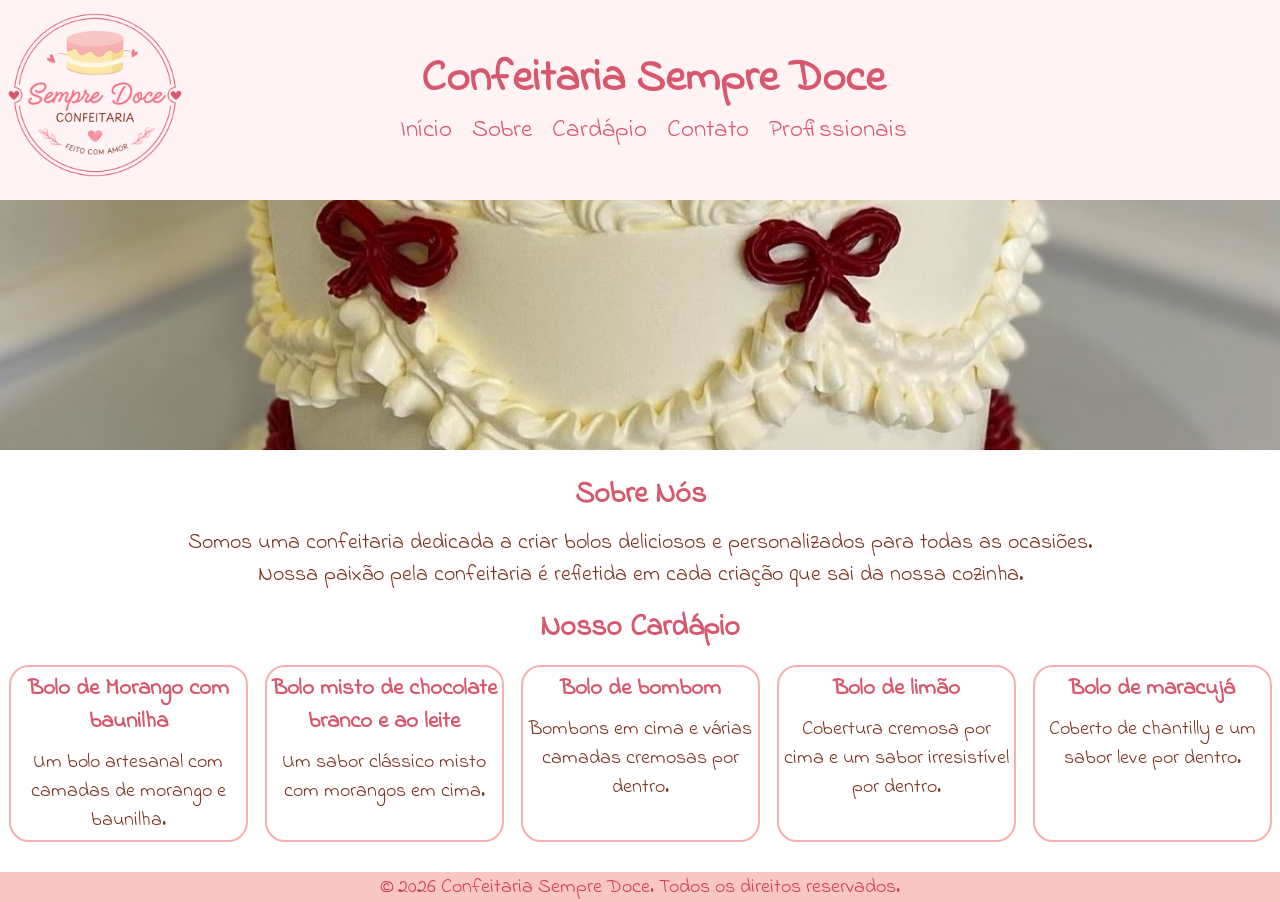
<file: index.html>
<!DOCTYPE html>
<html lang="pt-BR">

<head>
    <meta charset="UTF-8">
    <meta name="viewport" content="width=device-width, initial-scale=1.0">
    <title>Confeitaria Sempre Doce</title>
    <link rel="stylesheet" href="css/index.css">

    <link rel="preconnect" href="https://fonts.googleapis.com">
    <link rel="preconnect" href="https://fonts.gstatic.com" crossorigin>
    <link href="https://fonts.googleapis.com/css2?family=Cedarville+Cursive&family=Indie+Flower&display=swap"
        rel="stylesheet">

    <link rel="shortcut icon" href="img/favicon.png">
</head>

<body>
    <header>
        <div class="div-logo">
            <img class="logotipo" src="img/Logotipo confeitaria bolos delicado rosa .png" alt="Logotipo da Confeitaria">
        </div>

        <div class="div-menu">
            <h1>
                Confeitaria Sempre Doce
            </h1>

            <nav>
                <ul>
                    <li>
                        <a href="index.html">Início</a>
                    </li>
                    <li>
                        <a href="pages/sobre.html">Sobre</a>
                    </li>
                    <li>
                        <a href="pages/cardapio.html">Cardápio</a>
                    </li>
                    <li>
                        <a href="pages/contato.html">Contato</a>
                    </li>

                    <li>
                        <a href="pages/profissionais.html"> Profissionais</a>
                    </li>
                </ul>
            </nav>
        </div>

        <div class="div-logo"></div>

    </header>

    <img id="img" class="img-bolo" src="img/bolo1.jpg" alt="">

    <section class="sobre">
        <h2> Sobre Nós</h2>
        <p>
            Somos uma confeitaria dedicada a criar bolos deliciosos e personalizados para todas as ocasiões. <br>
            Nossa paixão pela confeitaria é refletida em cada criação que sai da nossa cozinha.
        </p>
    </section>

    <section class="sobre">
        <h2>Nosso Cardápio</h2>

        <div class="menu-cardapio-itens">

            <div class="menu-cardapio-item">
                <h3> Bolo de Morango com baunilha</h3>
                <p>
                    Um bolo artesanal com camadas de morango e baunilha.
                </p>
            </div>

            <div class="menu-cardapio-item">
                <h3> Bolo misto de chocolate branco e ao leite</h3>
                <p>
                    Um sabor clássico misto com morangos em cima.
                </p>
            </div>

            <div class="menu-cardapio-item">
                <h3> Bolo de bombom</h3>
                <p>
                    Bombons em cima e várias camadas cremosas por dentro.
                </p>
            </div>

            <div class="menu-cardapio-item">
                <h3> Bolo de limão</h3>
                <p>
                    Cobertura cremosa por cima e um sabor irresistível por dentro.
                </p>
            </div>

            <div class="menu-cardapio-item">
                <h3> Bolo de maracujá</h3>
                <p>
                    Coberto de chantilly e um sabor leve por dentro.
                </p>
            </div>

        </div>
    </section>

    <footer>
        &copy; 2026 Confeitaria Sempre Doce. Todos os direitos reservados.
    </footer>


</body>
<script src="js/index.js"></script>

</html>
</file>
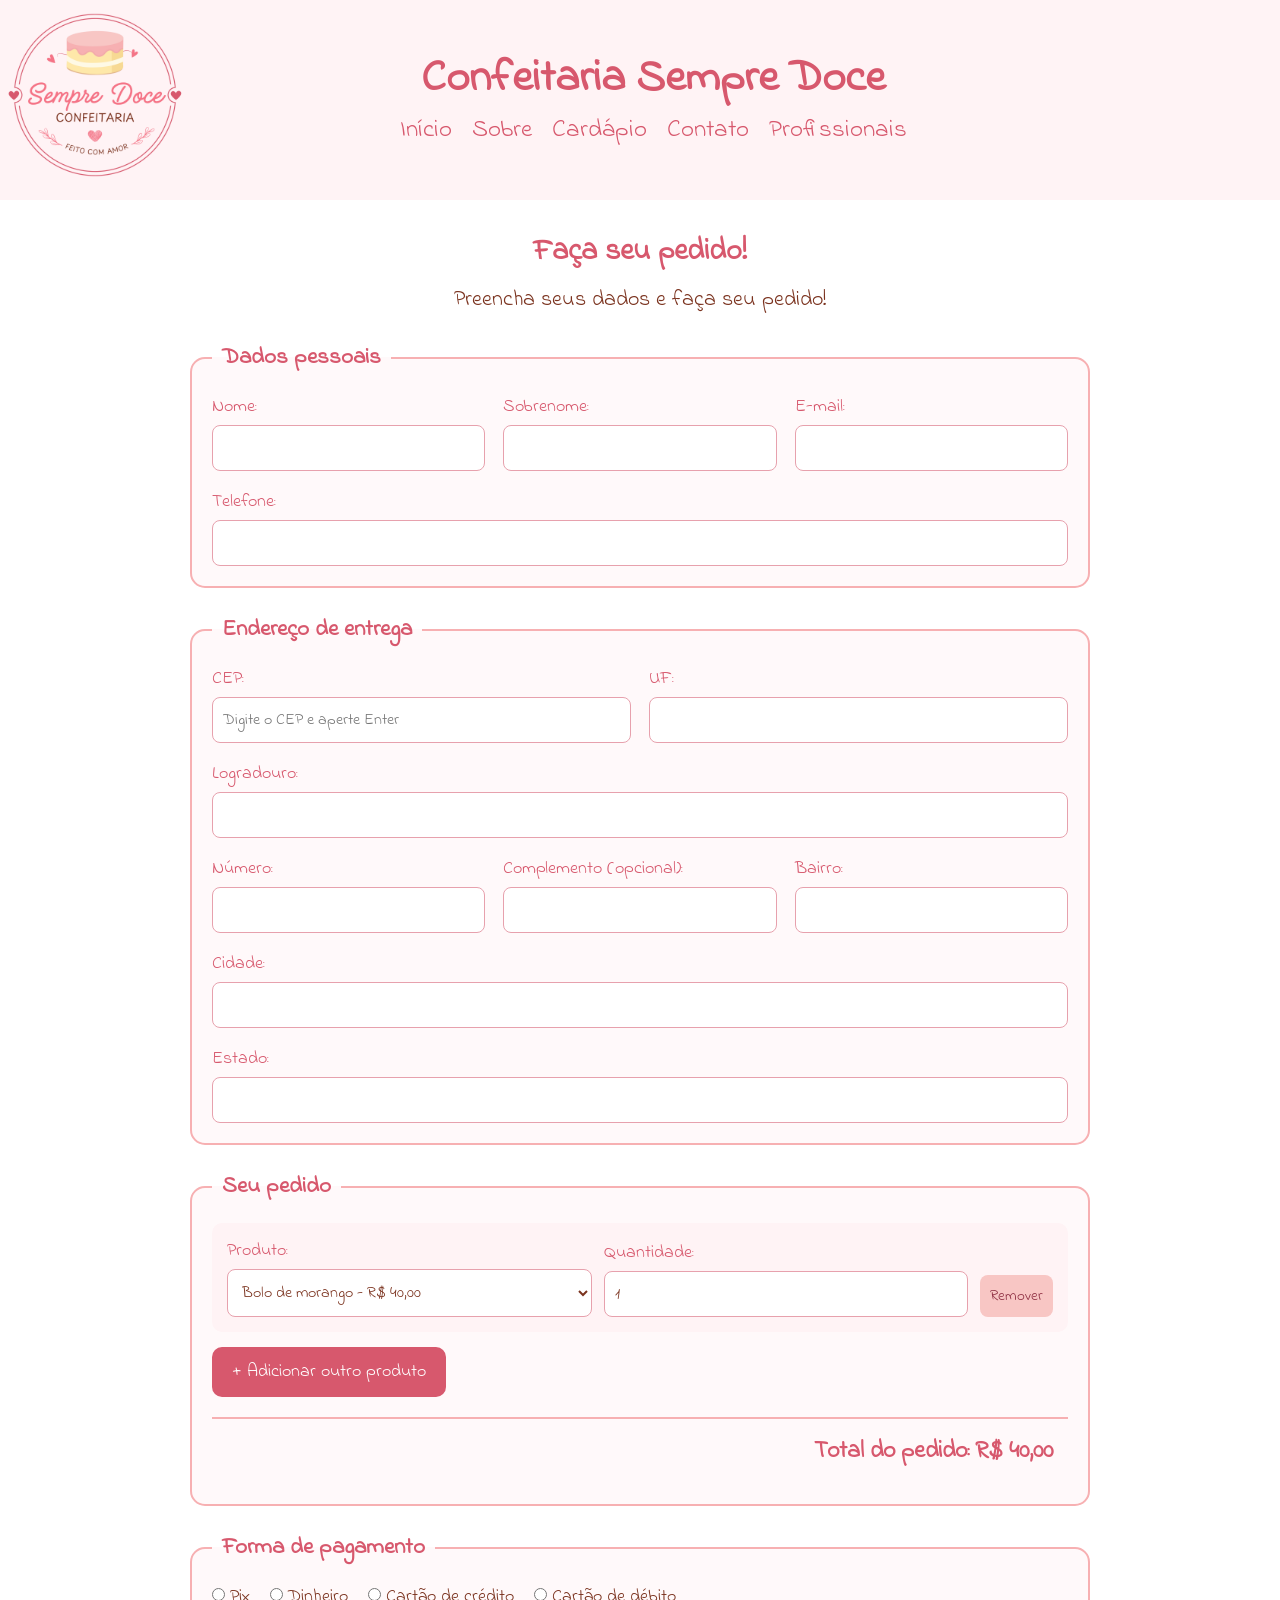
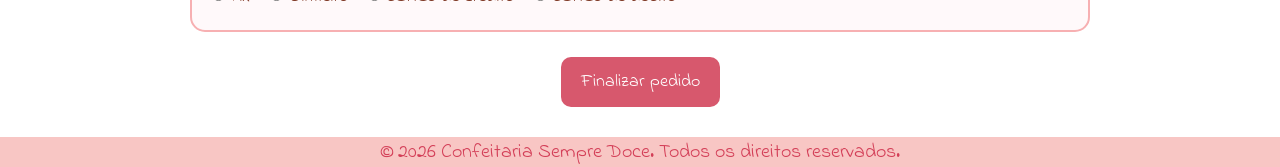
<file: Pages/contato.html>
<!DOCTYPE html>
<html lang="pt-BR">

<head>
    <meta charset="UTF-8">
    <meta name="viewport" content="width=device-width, initial-scale=1.0">
    <title>Contato - Sempre Doce</title>

    <link rel="stylesheet" href="../css/index.css">
    <link rel="stylesheet" href="../css/contato.css">

    <link rel="preconnect" href="https://fonts.googleapis.com">
    <link rel="preconnect" href="https://fonts.gstatic.com" crossorigin>
    <link href="https://fonts.googleapis.com/css2?family=Cedarville+Cursive&family=Indie+Flower&display=swap"
        rel="stylesheet">

    <link rel="shortcut icon" href="../img/favicon.png">
</head>

<body>

    <header>
        <div class="div-logo">
            <img class="logotipo"
                src="../img/Logotipo confeitaria bolos delicado rosa .png"
                alt="Logotipo da Confeitaria">
        </div>

        <div class="div-menu">
            <h1>Confeitaria Sempre Doce</h1>

            <nav>
                <ul>
                    <li><a href="../index.html">Início</a></li>
                    <li><a href="sobre.html">Sobre</a></li>
                    <li><a href="cardapio.html">Cardápio</a></li>
                    <li><a href="contato.html">Contato</a></li>
                    <li><a href="pages/profissionais.html"> Profissionais</a></li>
                </ul>
            </nav>
        </div>

        <div class="div-logo"></div>
    </header>

    <main class="contato-container">

        <h2>Faça seu pedido!</h2>
        <p class="introducao">
            Preencha seus dados e faça seu pedido!
        </p>

        <form id="formulario" onsubmit="finalizar(event)">

            <fieldset>
                <legend>Dados pessoais</legend>

                <div class="grade-campos">
                    <div class="campo">
                        <label for="nome">Nome:</label>
                        <input type="text" id="nome" required>
                    </div>

                    <div class="campo">
                        <label for="sobrenome">Sobrenome:</label>
                        <input type="text" id="sobrenome" required>
                    </div>

                    <div class="campo">
                        <label for="email">E-mail:</label>
                        <input type="email" id="email" required>
                    </div>

                    <div class="campo">
                        <label for="telefone">Telefone:</label>
                        <input type="tel" id="telefone" required>
                    </div>
                </div>
            </fieldset>

            <fieldset>
                <legend>Endereço de entrega</legend>

                <div class="grade-campos">

                    <div class="campo">
                        <label for="cep">CEP:</label>
                        <input type="text" id="cep"
                            placeholder="Digite o CEP e aperte Enter"
                            onkeydown="buscar(event)" required>
                    </div>

                    <div class="campo">
                        <label for="uf">UF:</label>
                        <input type="text" id="uf" maxlength="2" required>
                    </div>

                    <div class="campo campo-completo">
                        <label for="logradouro">Logradouro:</label>
                        <input type="text" id="logradouro" required>
                    </div>

                    <div class="campo">
                        <label for="numero">Número:</label>
                        <input type="text" id="numero" required>
                    </div>

                    <div class="campo">
                        <label for="complemento">Complemento (opcional):</label>
                        <input type="text" id="complemento">
                    </div>

                    <div class="campo">
                        <label for="bairro">Bairro:</label>
                        <input type="text" id="bairro" required>
                    </div>

                    <div class="campo">
                        <label for="cidade">Cidade:</label>
                        <input type="text" id="cidade" required>
                    </div>

                    <div class="campo campo-completo">
                        <label for="estado">Estado:</label>
                        <input type="text" id="estado" required>
                    </div>
                </div>
            </fieldset>

            <fieldset>
                <legend>Seu pedido</legend>

                <div id="itens-pedido">

                    <div class="item-pedido">
                        <div class="campo">
                            <label>Produto:</label>
                            <select class="produto" onchange="calcularTotal()">
                                <option value="40">Bolo de morango - R$ 40,00</option>
                                <option value="50">Bolo de chocolate - R$ 50,00</option>
                                <option value="55">Bolo de bombom - R$ 55,00</option>
                                <option value="35">Bolo de limão - R$ 35,00</option>
                                <option value="38">Bolo de maracujá - R$ 38,00</option>
                            </select>
                        </div>

                        <div class="campo">
                            <label>Quantidade:</label>
                            <input type="number" class="quantidade"
                                min="1" value="1" oninput="calcularTotal()" required>
                        </div>

                        <button type="button" class="remover-item"
                            onclick="removerItem(this)">Remover</button>
                    </div>

                </div>

                <button type="button" id="adicionar-item"
                    onclick="adicionarItem()">
                    + Adicionar outro produto
                </button>

                <div class="total-pedido">
                    Total do pedido: <span id="total">R$ 40,00</span>
                </div>
            </fieldset>

            <fieldset>
                <legend>Forma de pagamento</legend>

                <div class="pagamentos">
                    <label><input type="radio" name="pagamento" value="Pix" required> Pix</label>
                    <label><input type="radio" name="pagamento" value="Dinheiro"> Dinheiro</label>
                    <label><input type="radio" name="pagamento" value="Cartão de crédito"> Cartão de crédito</label>
                    <label><input type="radio" name="pagamento" value="Cartão de débito"> Cartão de débito</label>
                </div>
            </fieldset>

            <button type="submit" class="botao-enviar">
                Finalizar pedido
            </button>

            <p id="mensagem"></p>

        </form>
    </main>

    <footer>
        &copy; 2026 Confeitaria Sempre Doce. Todos os direitos reservados.
    </footer>

    <script src="../js/contato.js"></script>

</body>
</html>
</file>
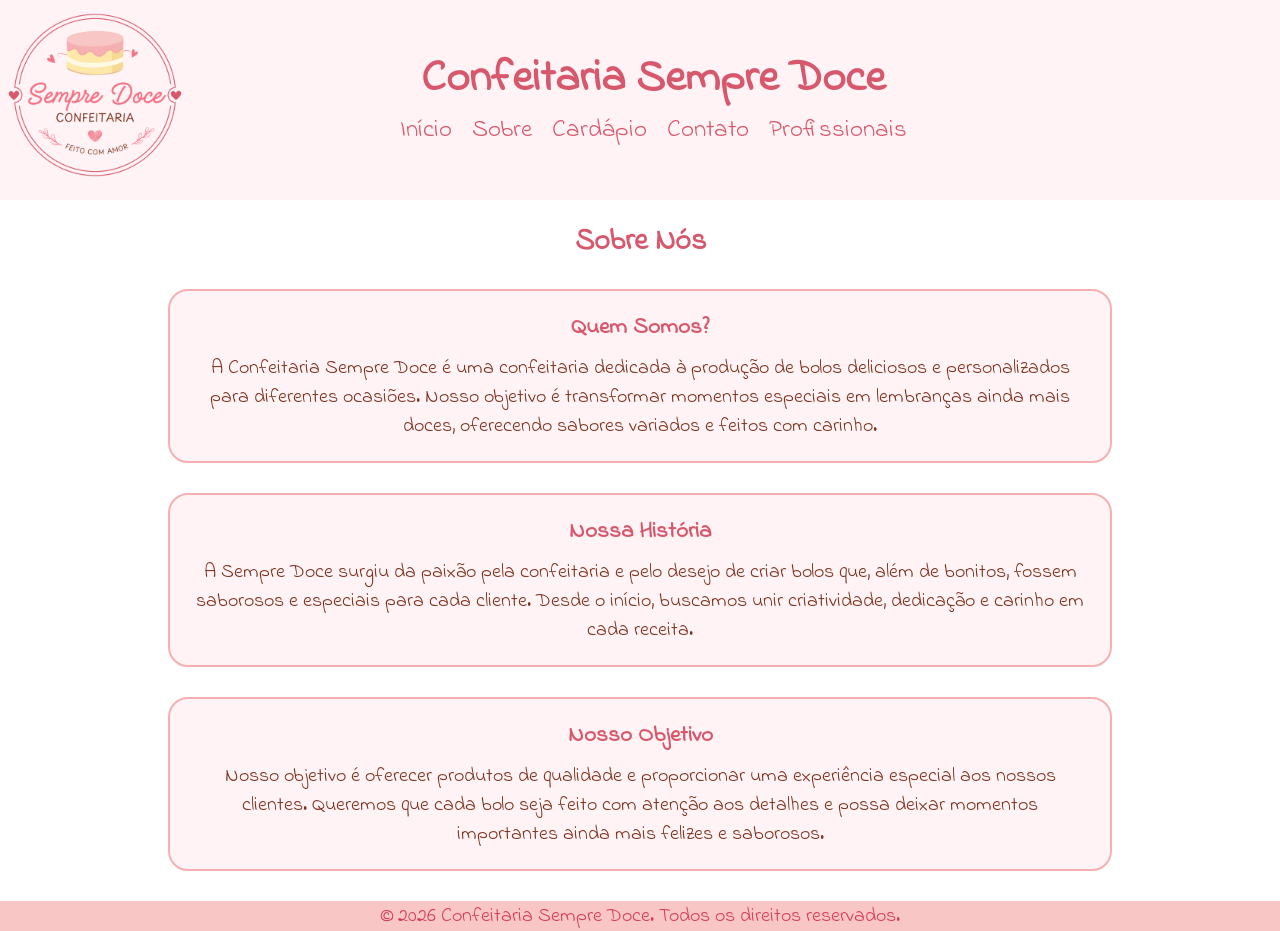
<file: Pages/sobre.html>
<!DOCTYPE html>
<html lang="pt-BR">

<head>

    <meta charset="UTF-8">
    <meta name="viewport" content="width=device-width, initial-scale=1.0">

    <title>Sobre - Confeitaria Sempre Doce</title>

    <link rel="stylesheet" href="../css/index.css">
    <link rel="stylesheet" href="../css/sobre.css">

    <link rel="preconnect" href="https://fonts.googleapis.com">
    <link rel="preconnect" href="https://fonts.gstatic.com" crossorigin>

    <link href="https://fonts.googleapis.com/css2?family=Cedarville+Cursive&family=Indie+Flower&display=swap"
        rel="stylesheet">

    <link rel="shortcut icon" href="../img/favicon.png">

</head>

<body>

    <header>

        <div class="div-logo">

            <img class="logotipo" src="../img/Logotipo confeitaria bolos delicado rosa .png"
                alt="Logotipo da Confeitaria">

        </div>

        <div class="div-menu">

            <h1>
                Confeitaria Sempre Doce
            </h1>

            <nav>

                <ul>

                    <li>
                        <a href="../index.html">Início</a>
                    </li>

                    <li>
                        <a href="sobre.html">Sobre</a>
                    </li>

                    <li>
                        <a href="cardapio.html">Cardápio</a>
                    </li>

                    <li>
                        <a href="contato.html">Contato</a>
                    </li>

                    <li>
                         <a href="profissionais.html"> Profissionais</a>
                    </li>

                </ul>

            </nav>

        </div>

        <div class="div-logo"></div>

    </header>

   <section class="conteudo-sobre">

    <h2>Sobre Nós</h2>

    <div class="bloco-sobre">
        <h3>Quem Somos?</h3>

        <p>
            A Confeitaria Sempre Doce é uma confeitaria dedicada à produção
            de bolos deliciosos e personalizados para diferentes ocasiões.
            Nosso objetivo é transformar momentos especiais em lembranças
            ainda mais doces, oferecendo sabores variados e feitos com carinho.
        </p>
    </div>

    <div class="bloco-sobre">
        <h3>Nossa História</h3>

        <p>
            A Sempre Doce surgiu da paixão pela confeitaria e pelo desejo
            de criar bolos que, além de bonitos, fossem saborosos e especiais
            para cada cliente. Desde o início, buscamos unir criatividade,
            dedicação e carinho em cada receita.
        </p>
    </div>

    <div class="bloco-sobre">
        <h3>Nosso Objetivo</h3>

        <p>
            Nosso objetivo é oferecer produtos de qualidade e proporcionar
            uma experiência especial aos nossos clientes. Queremos que cada
            bolo seja feito com atenção aos detalhes e possa deixar momentos
            importantes ainda mais felizes e saborosos.
        </p>
    </div>

</section>

    <footer>
        &copy; 2026 Confeitaria Sempre Doce. Todos os direitos reservados.
    </footer>
</body>

</html>
</file>
<file: css/index.css>
* {
    margin: 0;
    padding: 0;
    font-family: "Indie Flower", cursive;
}
    header {
    height: 200px;
    display: flex;
    background-color: #FFF3F5;
}

.div-logo {
    width: 15%;
    height: 194px;
}

.div-menu {
    width: 85%;
    height: 194px;
    display: flex;
    flex-direction: column;
    align-items: center;
    justify-content: center;
}

.logotipo {
    height: 190px;
}

ul {
    display: flex;
    gap: 20px;
    justify-content: center;
    list-style-type: none;
}

h1 {
    color: #D7586D;
    font-size: 45px;
}

a {
    text-decoration: none;
    color : #D7586D;
    font-size: 25px;

}

a:hover {
    cursor: pointer;
    text-decoration: underline;
}

.img-bolo {
    width: 100%;
    height: 250px;
    object-fit: cover;
}

.sobre {
    text-align: center;
    margin-top: 10px;
    color: #7b331f;
}

h2 {
    font-size: 30px;
    margin-top: 15px;
    color: #D7586D;
}

p {
    font-size: 22px;
    margin-top: 10px;
}

.menu-cardapio-itens {
    display: flex;
    justify-content: space-around;
    margin-top: 15px;
}

.menu-cardapio-item {
    border: 2px solid #F7B0B2;
    border-radius: 20px;
    width: 225px;
    padding: 5px
}

h3 {
    color: #D7586D;
    font-size: 23px;
    font-weight: bold;
}

.menu-cardapio-item p {
    font-size: 20px;
}

footer {
    background-color: #F8C6C4;
    height: 30px;
    margin-top: 30px;
    text-align: center;
    font-size: 20px;
    color: #d33e57;
    display: flex;
    align-items: center;
    justify-content: center;
}
</file>
<file: css/contato.css>
.contato-container {
    max-width: 900px;
    margin: 30px auto;
    padding: 0 20px;
    color: #7b331f;
}

.contato-container h2,
.introducao {
    text-align: center;
}

.introducao {
    margin-bottom: 25px;
}

fieldset {
    border: 2px solid #F7B0B2;
    border-radius: 15px;
    padding: 20px;
    margin-bottom: 25px;
    background-color: #FFF9FA;
}

legend {
    color: #D7586D;
    font-size: 23px;
    font-weight: bold;
    padding: 0 10px;
}

.grade-campos {
    display: flex;
    flex-wrap: wrap;
    gap: 18px;
}

.campo {
    display: flex;
    flex-direction: column;
    flex: 1 1 250px;
    gap: 5px;
    min-width: 0;
}

.campo-completo {
    flex-basis: 100%;
}

.campo label {
    color: #D7586D;
    font-size: 18px;
}

.campo input,
.campo select {
    box-sizing: border-box;
    width: 100%;
    padding: 10px;
    border: 1px solid #E7A1AD;
    border-radius: 8px;
    font-size: 16px;
    background-color: white;
    color: #7b331f;
}

.item-pedido {
    display: flex;
    flex-wrap: wrap;
    align-items: end;
    gap: 12px;
    padding: 15px;
    margin-bottom: 15px;
    background-color: #FFF3F5;
    border-radius: 10px;
}

.remover-item {
    padding: 10px;
    border: none;
    border-radius: 8px;
    background-color: #F8C6C4;
    color: #8F3043;
    cursor: pointer;
    font-size: 15px;
}

#adicionar-item,
.botao-enviar {
    padding: 12px 20px;
    border: none;
    border-radius: 10px;
    background-color: #D7586D;
    color: white;
    font-size: 18px;
    cursor: pointer;
}

#adicionar-item:hover,
.botao-enviar:hover {
    background-color: #B84459;
}

.total-pedido {
    margin-top: 20px;
    padding: 15px;
    text-align: right;
    color: #D7586D;
    font-size: 24px;
    font-weight: bold;
    border-top: 2px solid #F7B0B2;
}

.pagamentos {
    display: flex;
    flex-wrap: wrap;
    gap: 20px;
}

.pagamentos label {
    font-size: 18px;
    cursor: pointer;
}

.pagamentos input {
    accent-color: #D7586D;
}

.botao-enviar {
    display: block;
    margin: 0 auto;
}

#mensagem {
    text-align: center;
    color: #D7586D;
    font-weight: bold;
}

.campo select option {
    color: #7b331f;
}

@media (max-width: 600px) {
    .item-pedido {
        flex-direction: column;
        align-items: stretch;
    }

    .pagamentos {
        flex-direction: column;
        gap: 10px;
    }
}
</file>
<file: css/sobre.css>
.conteudo-sobre {
    text-align: center;
    margin-top: 20px;
    padding: 0 50px;
    color: #7b331f;
}

.conteudo-sobre h2 {
    margin-bottom: 25px;
}

.bloco-sobre {
    max-width: 900px;
    margin: 0 auto 30px auto;
    padding: 20px;
    background-color: #FFF3F5;
    border: 2px solid #F7B0B2;
    border-radius: 20px;
}

.bloco-sobre h3 {
    margin-bottom: 10px;
}

.bloco-sobre p {
    font-size: 20px;
}

.imagem-sobre {
    width: 300px;
    height: 200px;
    border-radius: 20px;
    margin-bottom: 25px;
}
</file>
